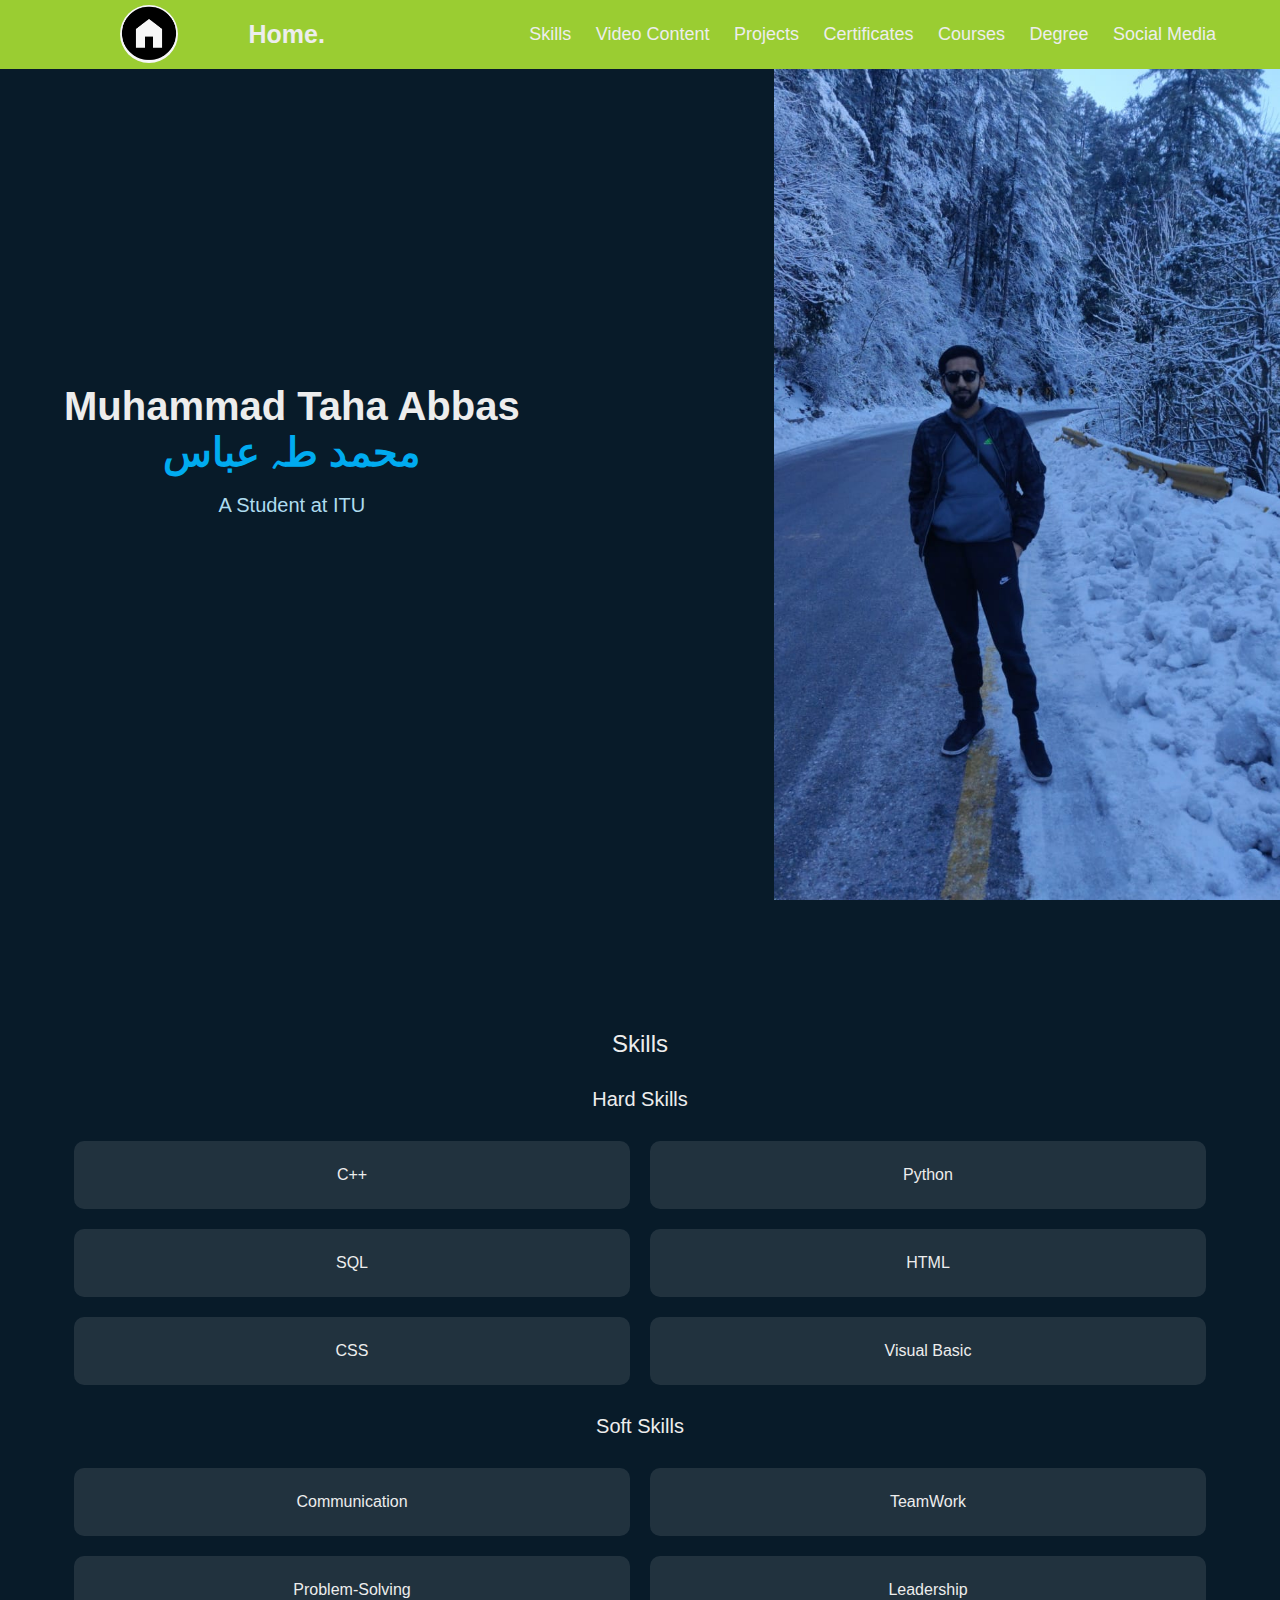
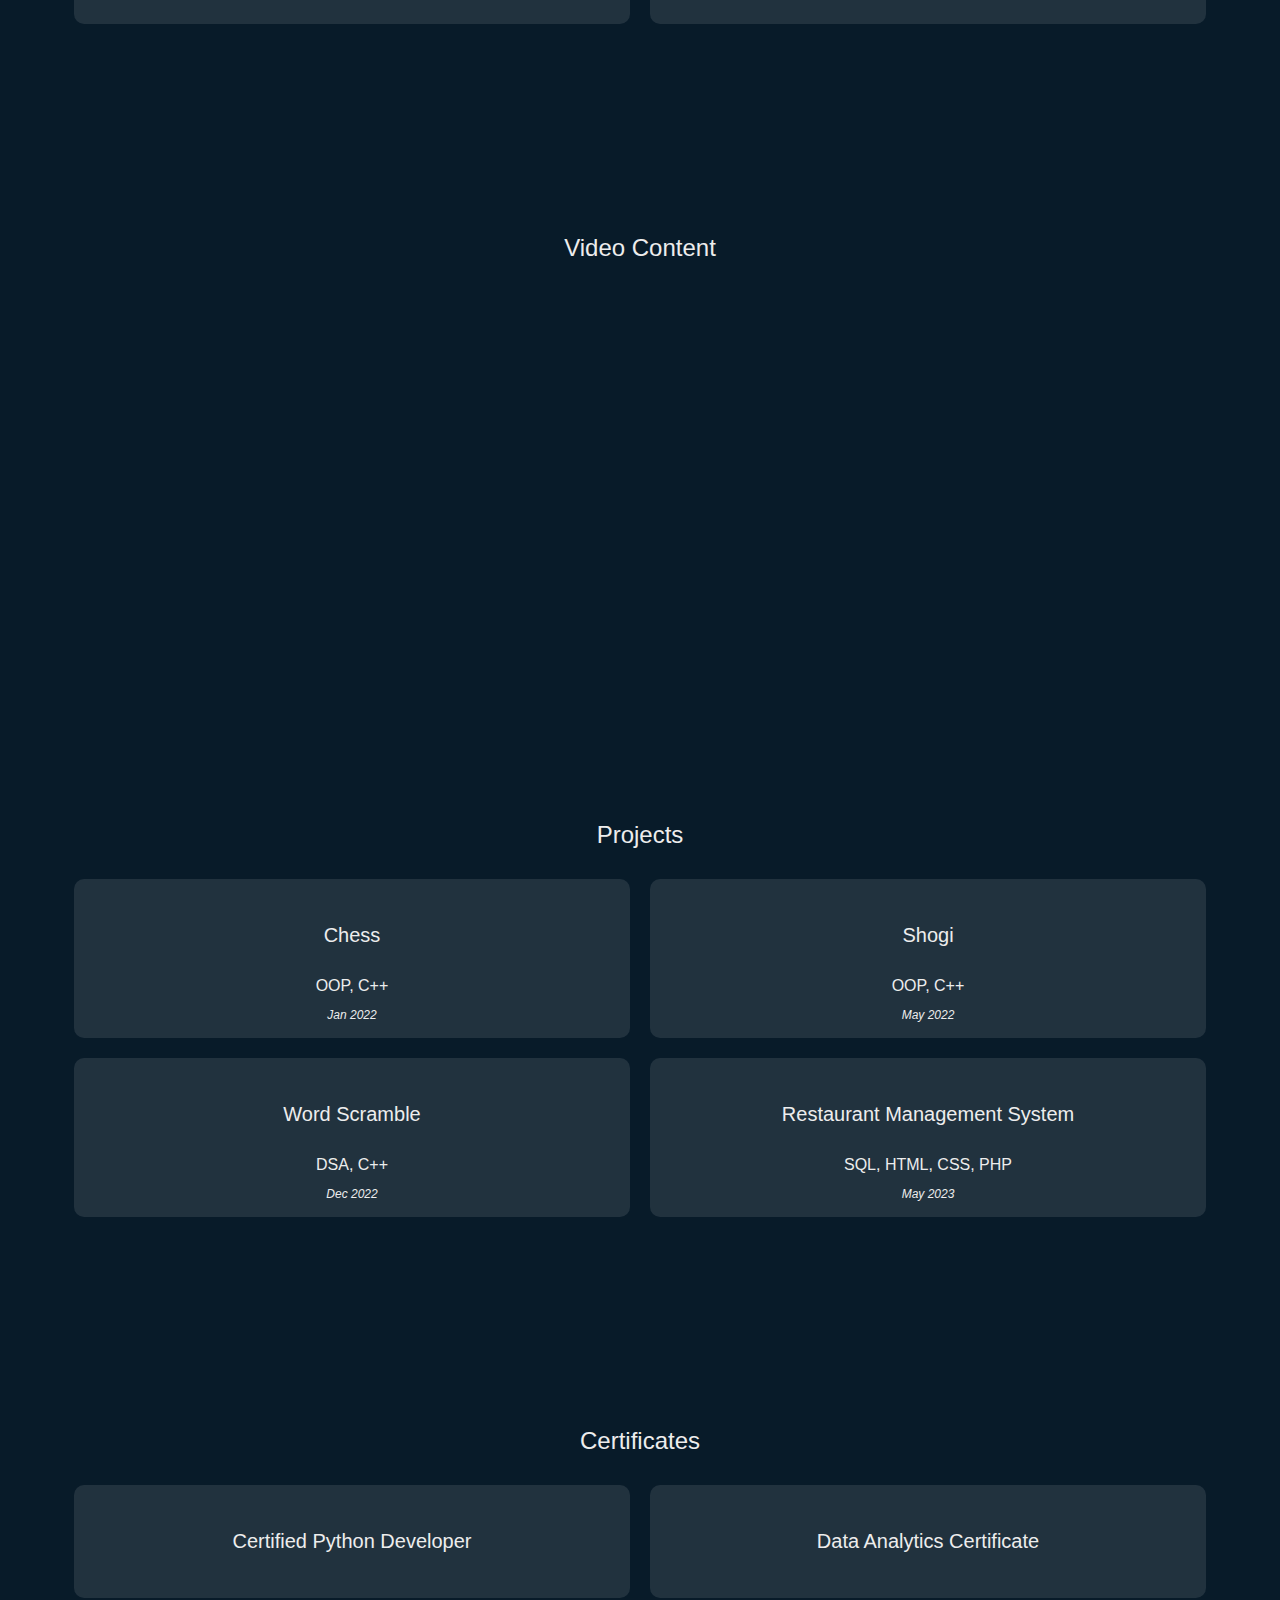
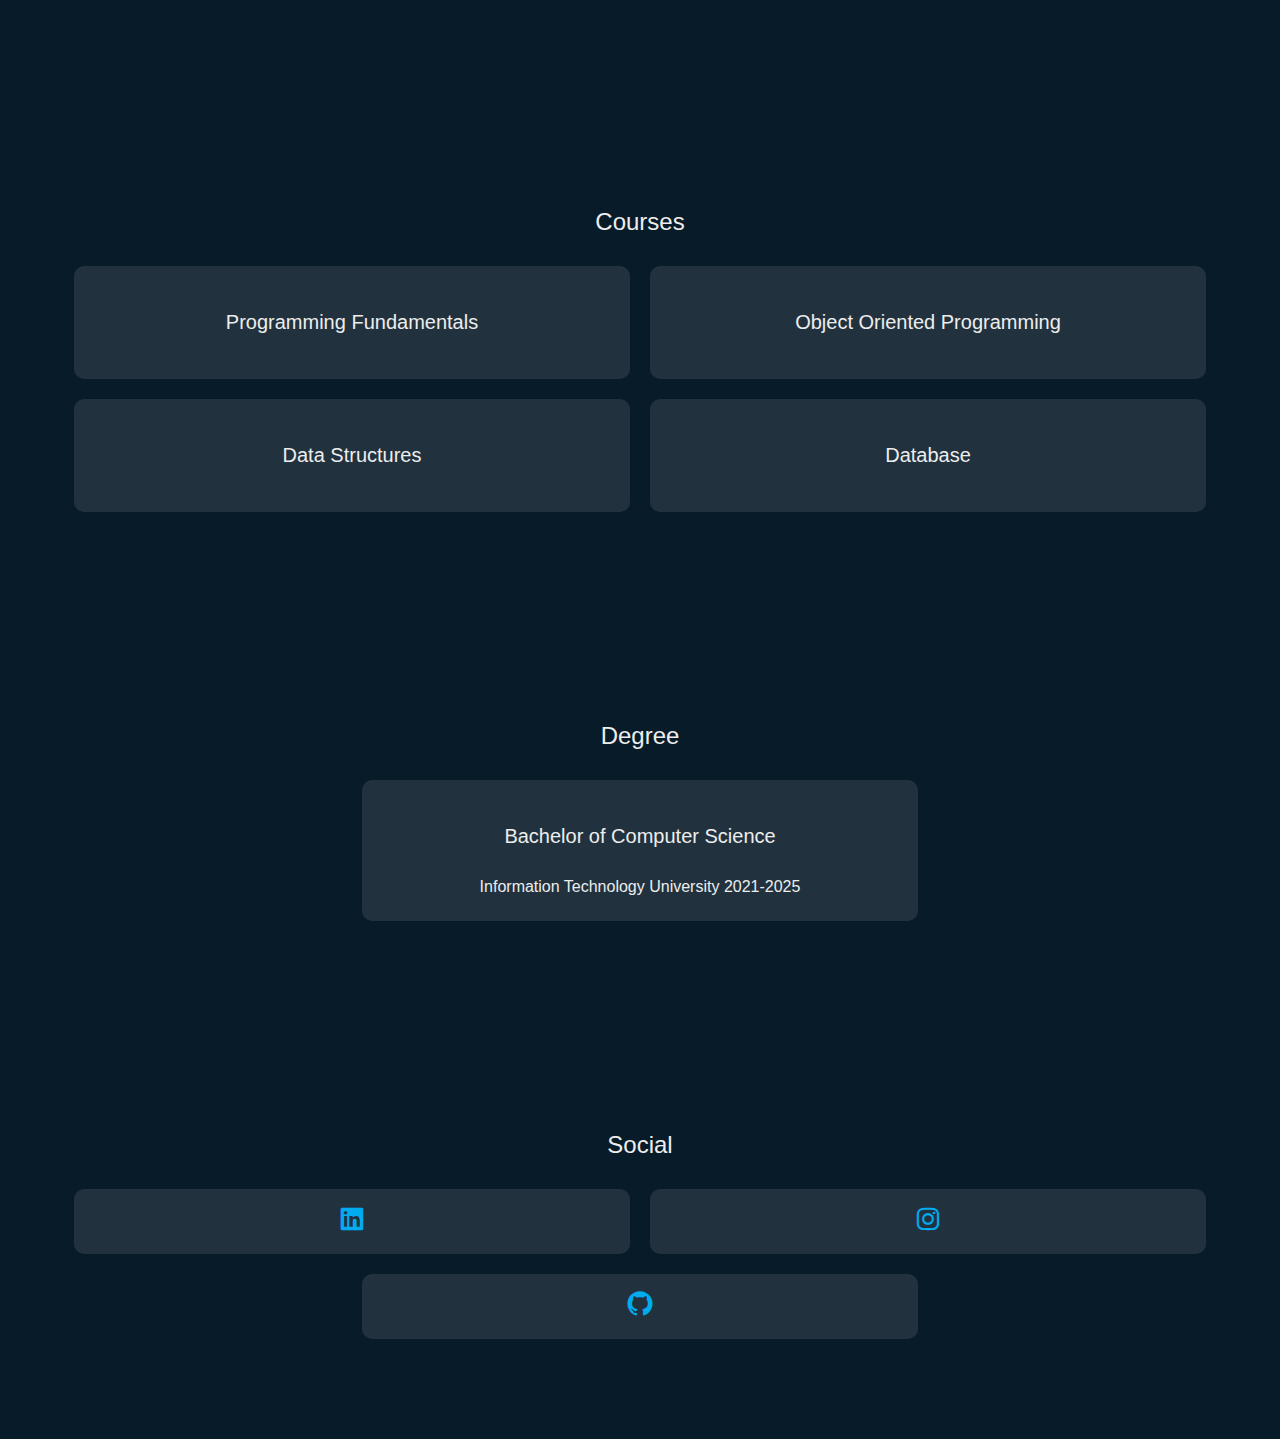
<file: index.html>
<!DOCTYPE html>
<html lang="en">
<head>
    <meta charset="UTF-8">
    <meta name="viewport" content="width=device-width, initial-scale=1.0">
    <title>Portfolio</title>
    <link rel="stylesheet" href="style.css">
    <link href='https://unpkg.com/boxicons@2.1.4/css/boxicons.min.css' rel='stylesheet'>
</head>
<body>
    <header class="header">     <!-- Navbar -->
        <a href="#home">
        <img src="homebutton.png" alt="Profile Picture" class="profile-picture">
        </a>
        <a href="#home" class="name">Home.</a>
        <nav class="navbar">
            <a href="#skills">Skills</a>
            <a href="#videocontent">Video Content</a>
            <a href="#projects">Projects</a>
            <a href="#certificates">Certificates</a>
            <a href="#courses">Courses</a>
            <a href="#degree">Degree</a>
            <a href="#socialmedia">Social Media</a>

        </nav>
    </header>

    <section id ="home" class="home">   <!-- Intro -->
        <div class="homecontent">
            <h1>Muhammad Taha Abbas</h1>
            <h3>محمد طہ عباس</h3>
            <br>
            <p>A Student at ITU</p>

        </div>
    </section>
    
    <section id="skills">                    <!--All Different Sections of Body Start -->
        <div class="sections">
            <h2>Skills</h2>
            <h3>Hard Skills</h3>
            <div class="container">
            <div class="box">
                <p>C++</p>
            </div>
            <div class="box">
                <p>Python</p>
            </div>
            <div class="box">
                <p>SQL</p>
            </div>
            <div class="box">
                <p>HTML</p>
            </div>
            <div class="box">
                <p>CSS</p>
            </div>
            <div class="box">
                <p>Visual Basic</p>
            </div>
        </div>
        <h3>Soft Skills</h3>
            <div class="container">
            <div class="box">
                <p>Communication</p>
            </div>
            <div class="box">
                <p>TeamWork</p>
            </div>
            <div class="box">
                <p>Problem-Solving</p>
            </div>
            <div class="box">
                <p>Leadership</p>
            </div>
        </div>
        
        </div>
    </section>

    <section id="videocontent">
        <div class="sections">
        <h2>Video Content</h2>
        <iframe width="560" height="315" src="https://www.youtube.com/embed/48h57PspBec?si=LreHmx1uT3B5xfMR" title="YouTube video player" frameborder="0" allow="accelerometer; autoplay; clipboard-write; encrypted-media; gyroscope; picture-in-picture; web-share" referrerpolicy="strict-origin-when-cross-origin" allowfullscreen></iframe>
     </div>
    </section>

    <section id="projects">
        <div class="sections">
            <h2>Projects</h2>
            <div class="container">
                <div class="box">
                    <h3>Chess</h3>
                    <p>OOP, C++</p>
                    <p1>Jan 2022</p1>
                </div>
                <div class="box">
                    <h3>Shogi</h3>
                    <p>OOP, C++</p>
                    <p1>May 2022</p1>
                </div>
                <div class="box">
                    <h3>Word Scramble</h3>
                    <p>DSA, C++</p>
                    <p1>Dec 2022</p1>
                </div>
                <div class="box">
                    <h3>Restaurant Management System</h3>
                    <p>SQL, HTML, CSS, PHP</p>
                    <p1>May 2023</p1>
                </div>
            </div>
        </div>
    </section>

    <section id="certificates">
        <div class="sections">
        <h2>Certificates</h2>
        <div class="container">
            <div class="box">
                <h3>Certified Python Developer</h3>
            </div>
            <div class="box">
                <h3>Data Analytics Certificate</h3>
            </div>
           
        </div>    
        </div>
    </section>

    <section id="courses">
        <div class="sections">
        <h2>Courses</h2>
        <div class="container">
            <div class="box">
                <h3>Programming Fundamentals</h3>
            </div>
            <div class="box">
                <h3>Object Oriented Programming</h3>
            </div>
            <div class="box">
                <h3>Data Structures</h3>
            </div>
            <div class="box">
                <h3>Database</h3>
            </div>
        </div>
        </div>
    </section>

    <section id="degree">
        <div class="sections">
        <h2>Degree</h2>
        <div class="container">
            <div class="box">
                <h3>Bachelor of Computer Science</h3>
                <p>Information Technology University 2021-2025</p>
            </div>
        </div>    
 
        </div>
    </section>

    
    <section id="socialmedia">
        <div class="sections">
        <h2>Social</h2>
        <div class="container">
            <div class="box">
            <a href="https://www.linkedin.com/in/muhammad-taha-abbas-95bab5278/"><i class='bx bxl-linkedin-square' ></i></a>
            </div>

            <div class="box">
            <div><a href="https://www.instagram.com/tahaabbas7/"><i class='bx bxl-instagram'></i></a></div>
            </div>

            <div class="box">
             <div><a href="https://github.com/tahaabbas7"><i class='bx bxl-github' ></i></a></div>
            </div>

        </div>
        </div>
    </section>

</body>
</html>
</file>
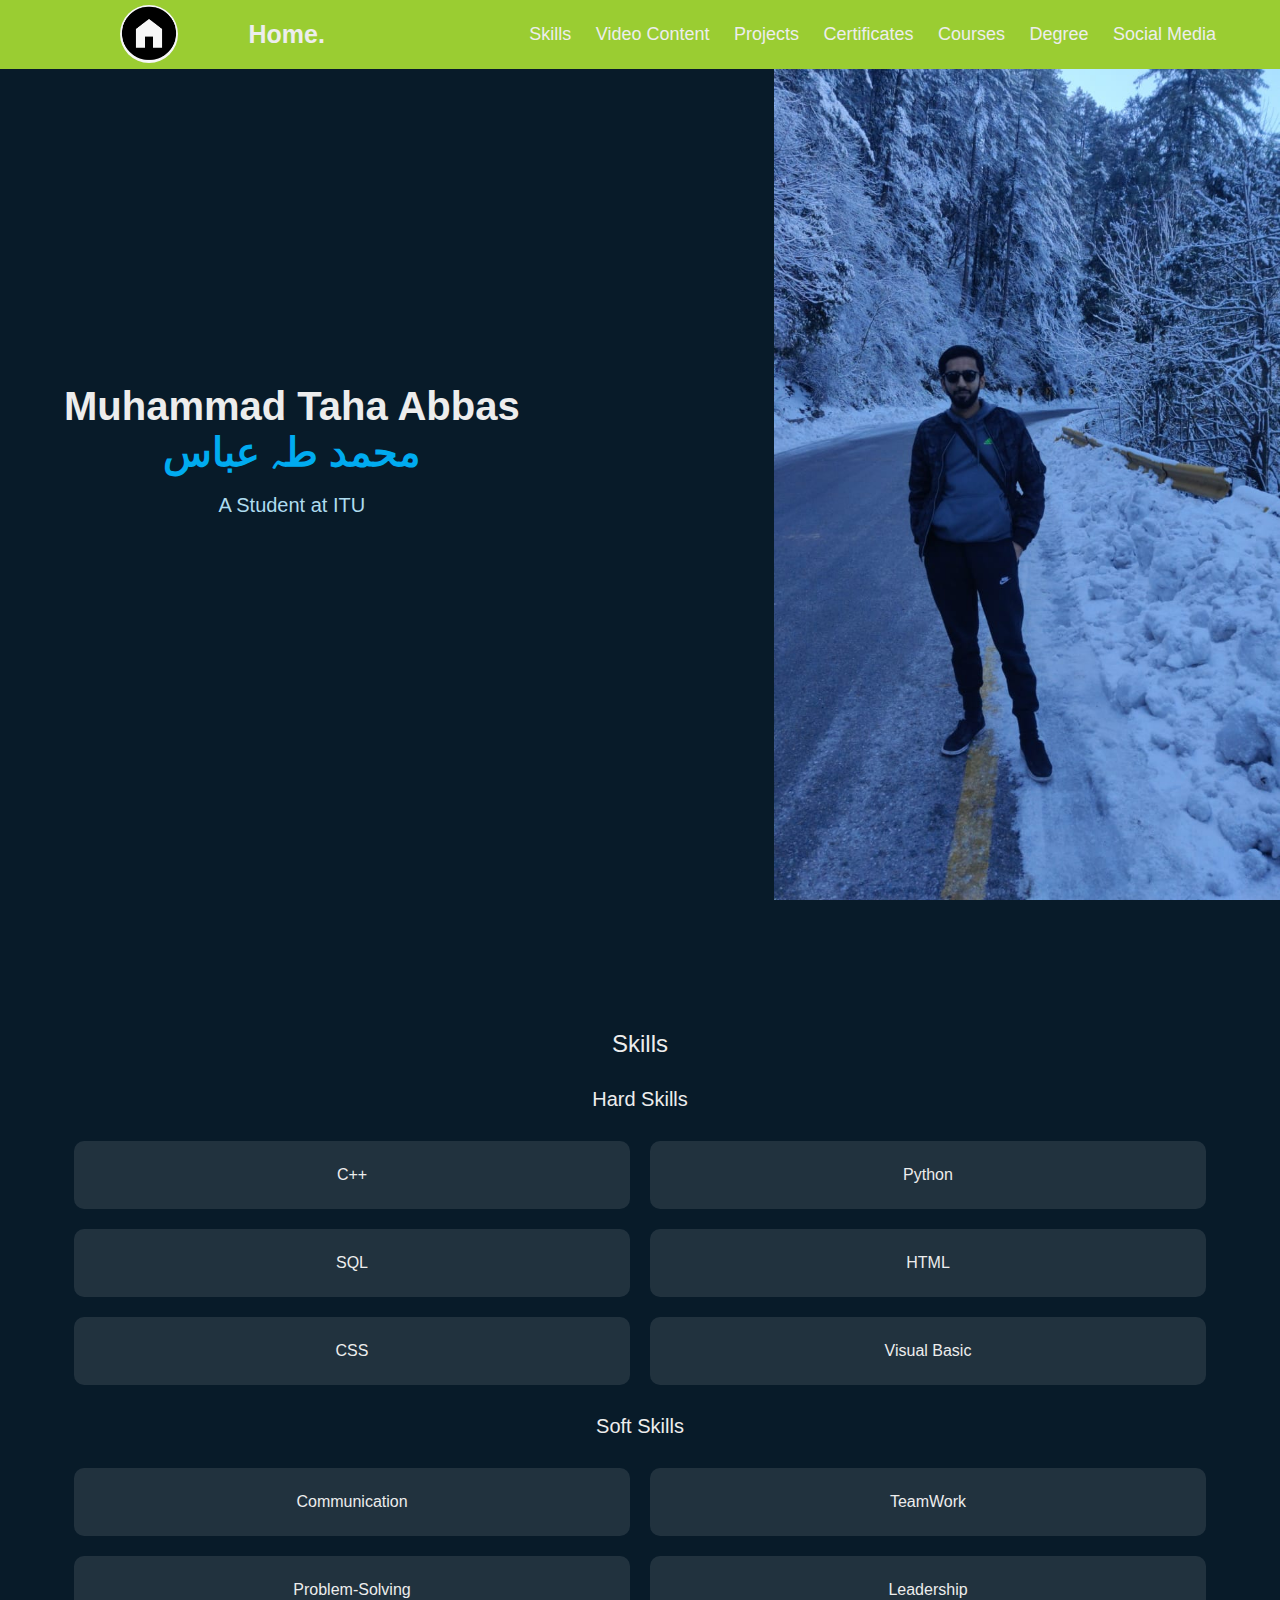
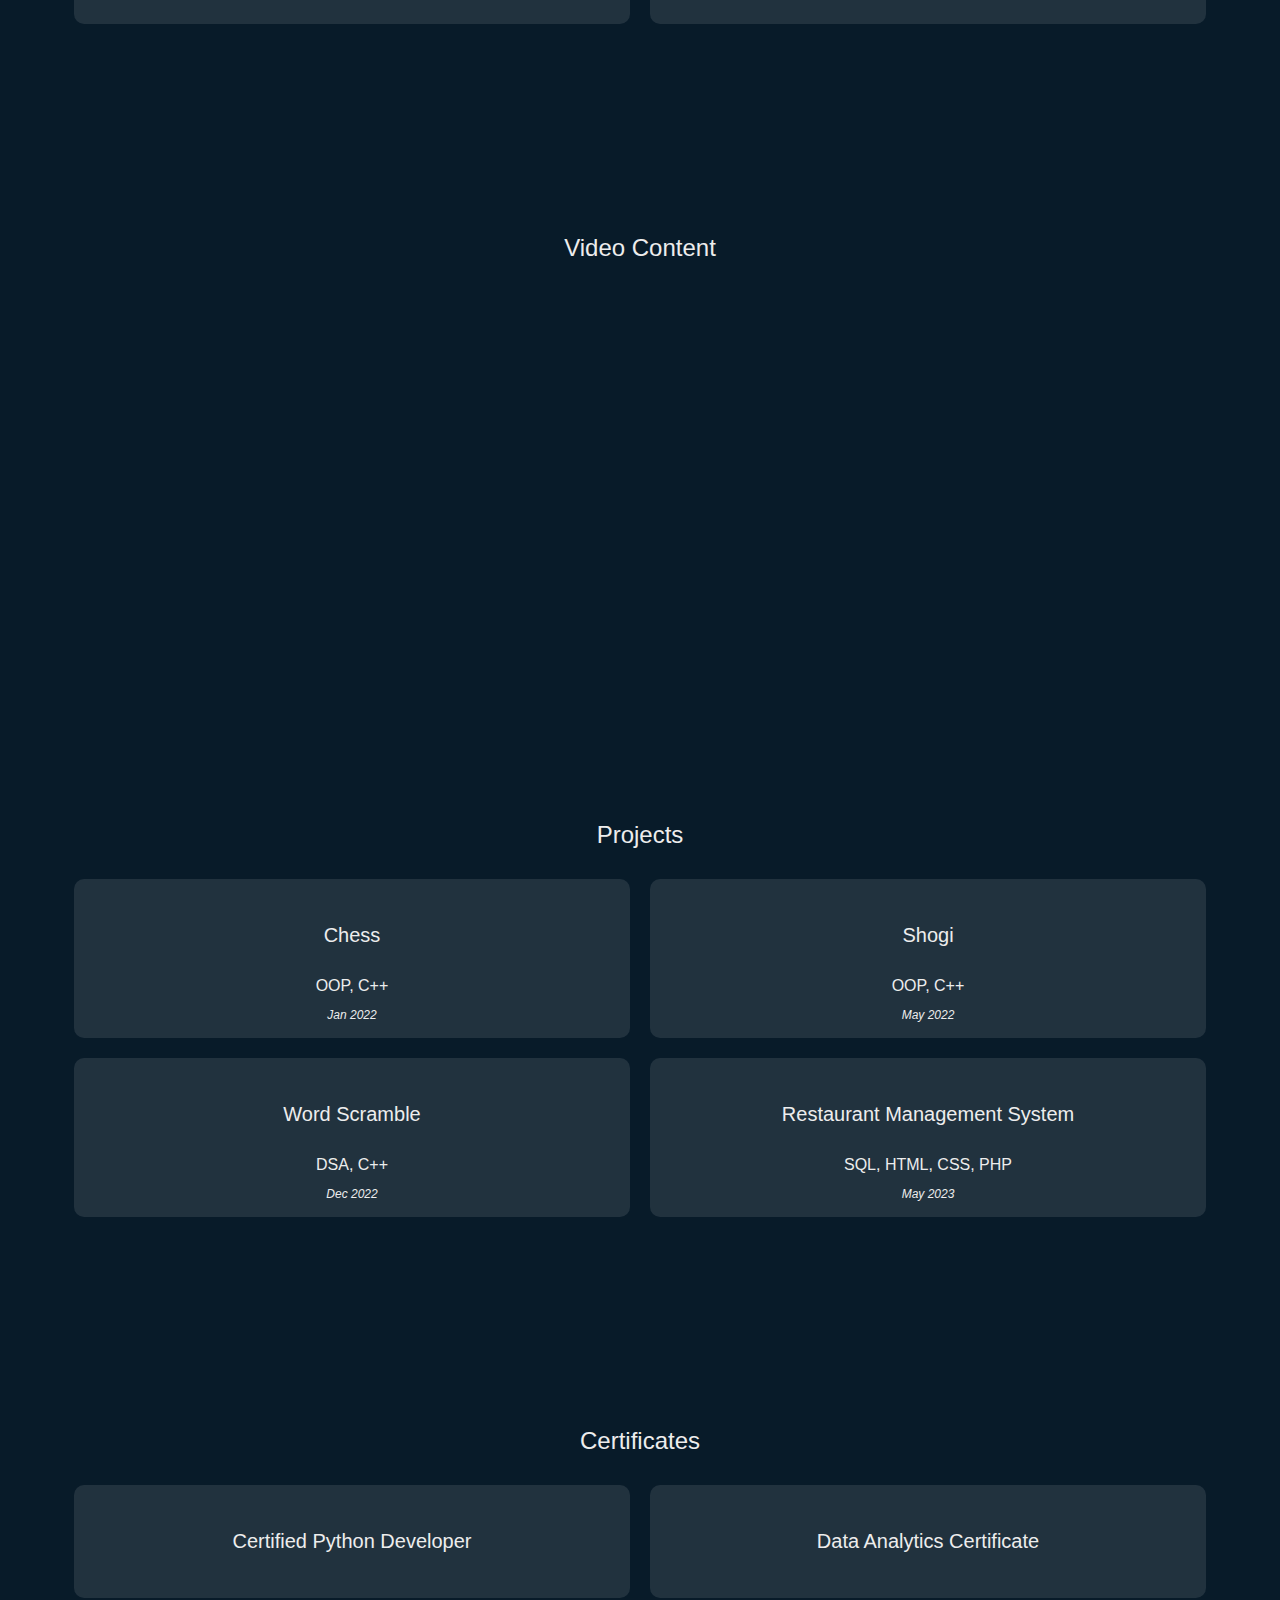
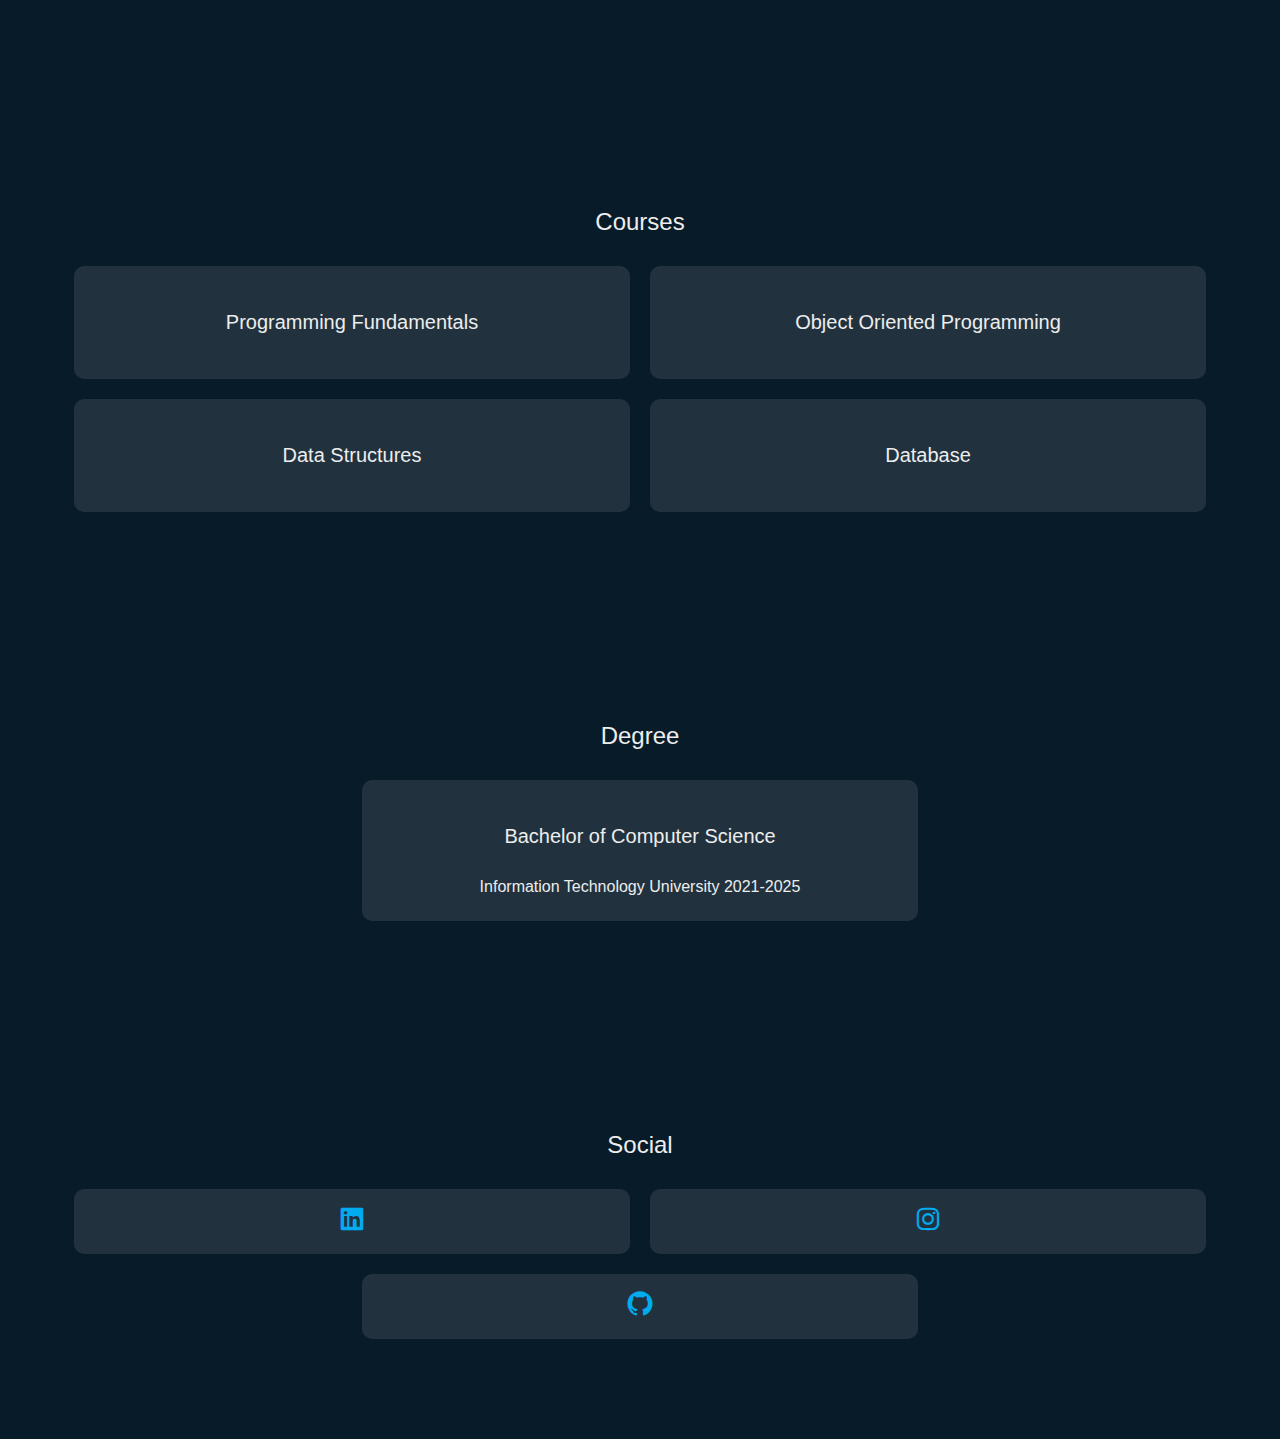
<file: index2.html>
<!DOCTYPE html>
<html lang="en">
<head>
    <meta charset="UTF-8">
    <meta name="viewport" content="width=device-width, initial-scale=1.0">
    <title>Portfolio</title>
    <link rel="stylesheet" href="style.css">
    <link href='https://unpkg.com/boxicons@2.1.4/css/boxicons.min.css' rel='stylesheet'>
    <script defer src="script.js"></script> 
</head>
<body>
    <header class="header">     <!-- Navbar -->
        <a href="#home">
            <img src="homebutton.png" alt="Profile Picture" class="profile-picture">
        </a>
        <a href="#home" class="name">Home.</a>
        <nav class="navbar">
            <a href="#skills">Skills</a>
            <a href="#videocontent">Video Content</a>
            <a href="#projects">Projects</a>
            <a href="#certificates">Certificates</a>
            <a href="#courses">Courses</a>
            <a href="#degree">Degree</a>
            <a href="#socialmedia">Social Media</a>
        </nav>
    </header>

    <section id ="home" class="home">   <!-- Intro -->
        <div class="homecontent">
            <h1 id="name"></h1>
            <h3 id="name-urdu"></h3>
            <br>
            <p id="description"></p>
        </div>
    </section>
<!--All Different Sections of Body Start -->
    <section id="skills">
        <div class="sections">
            <h2>Skills</h2>
            <h3>Hard Skills</h3>
            <div class="container" id="hard-skills"></div>
            <h3>Soft Skills</h3>
            <div class="container" id="soft-skills"></div>
        </div>
    </section>

    <section id="videocontent">
        <div class="sections">
            <h2>Video Content</h2>
            <iframe id="video-content" width="560" height="315" frameborder="0" allow="accelerometer; autoplay; clipboard-write; encrypted-media; gyroscope; picture-in-picture; web-share" referrerpolicy="strict-origin-when-cross-origin" allowfullscreen></iframe>
        </div>
    </section>

    <section id="projects">
        <div class="sections">
            <h2>Projects</h2>
            <div class="container" id="projects-list"></div>
        </div>
    </section>

    <section id="certificates">
        <div class="sections">
            <h2>Certificates</h2>
            <div class="container" id="certificates-list"></div>
        </div>
    </section>

    <section id="courses">
        <div class="sections">
            <h2>Courses</h2>
            <div class="container" id="courses-list"></div>
        </div>
    </section>

    <section id="degree">
        <div class="sections">
            <h2>Degree</h2>
            <div class="container" id="degree-info"></div>
        </div>
    </section>

    <section id="socialmedia">
        <div class="sections">
            <h2>Social</h2>
            <div class="container" id="social-media"></div>
        </div>
    </section>
</body>
</html>
</file>
<file: style.css>
* {
    margin: 0;
    padding: 0;
    box-sizing: border-box;
    font-family: 'Poppins', sans-serif;
}

body {
    background: #081b29;
    color: #ededed;
}

.header {
    position: fixed;
    top: 0;
    left: 0;
    width: 100%;
    padding: 20px 5%;
    background: yellowgreen;
    display: flex;
    justify-content: space-between;
    align-items: center;
    z-index: 100;
}
.profile-picture {
    position: absolute;  
    top: 5px;           
    left: 120px;          
    width: 58px;        
    height: 58px;       
    border-radius: 50%;  
    object-fit: cover;   
}


/* Navbar header */
.name {             
    font-size: 25px;
    color: #ededed;
    text-decoration: none;
    font-weight: 600;
    left: 0;
    
}

/* Navbar different sections */
.navbar a {
    font-size: 18px;
    color: #ededed;
    text-decoration: none;
    font-weight: 500;
    margin-left: 20px;
}

.navbar a:hover {
    color: #00abf0;
}

.header a:hover {
    color: #00abf0;
}

/* Intro formatting including picture */
.home {
    height: 100vh;
    background: url('pic.jpeg') no-repeat;
    background-size: contain; 
    background-position: right center; 
    display: flex;
    align-items: center;
    padding: 0 5%;
    text-align: center;
}

.homecontent {
    max-width: 100%;
}

.homecontent h1 {
    font-size: 40px;
    font-weight: 700;
}

.homecontent h3 {
    font-size: 40px;
    font-weight: 700;
    color: #00abf0;
}
.homecontent p {
    font-size: 20px;
    font-weight: 0;
    color: #aedcef;
}

/* All sections formatting*/
.sections {
    padding: 80px 0;
    margin: 20px 5%;
    text-align: center;
    border-bottom: 1px solid rgba(255, 255, 255, 0.1);
}

.sections:last-child {
    border-bottom: none;
}

.sections h2 {
    font-size: 24px;
    font-weight: 500;
    margin: 30px 0;
}

.sections h3 {
    font-size: 20px;
    font-weight: 300;
    margin: 30px 0;
}

.container{
    display: flex;
    justify-content: center; 
    flex-wrap: wrap;
    gap: 20px;
    max-width: 100%;
    margin: 0 auto;
}

.box {
    background-color: rgba(255, 255, 255, 0.1);
    padding: 15px;
    border-radius: 10px;
    width: calc(50% - 20px); 
    text-align: center;
}

.box p {
    font-size: 16px;
    margin: 10px 0;
}

.box a {
    font-size: 30px;
    width: 40px;
    height: 40px;
    background: transparent;
    border: 0px solid #00abf0;
    border-radius: 0%;
    color: #00abf0;
    text-decoration: none;
}

.box p1{
    font-style: italic;
    font-size: 12px;
}

/* For Mobile*/
@media (max-width: 480px) {
    .header {
        padding: 15px 5%;
    }
    .profile-picture {
        width: 30px;   
        height: 30px;
        top: 17px;     
        left: 0px;
    }
    .navbar a {
        font-size: 16px;
        margin-left: 10px;
    }

    .home {
        background-size: contain; 
        background-position: right ; 
    }

    .homecontent h1 {
        font-size: 28px;
    }

    .homecontent h3 {
        font-size: 18px;
    }

    .sections h2 {
        font-size: 20px;
    }

    .sections h3 {
        font-size: 16px;
    }

    box {
        width: calc(100% - 20px); /* 1 box in 1 row on mobile*/
    }
}
</file>
